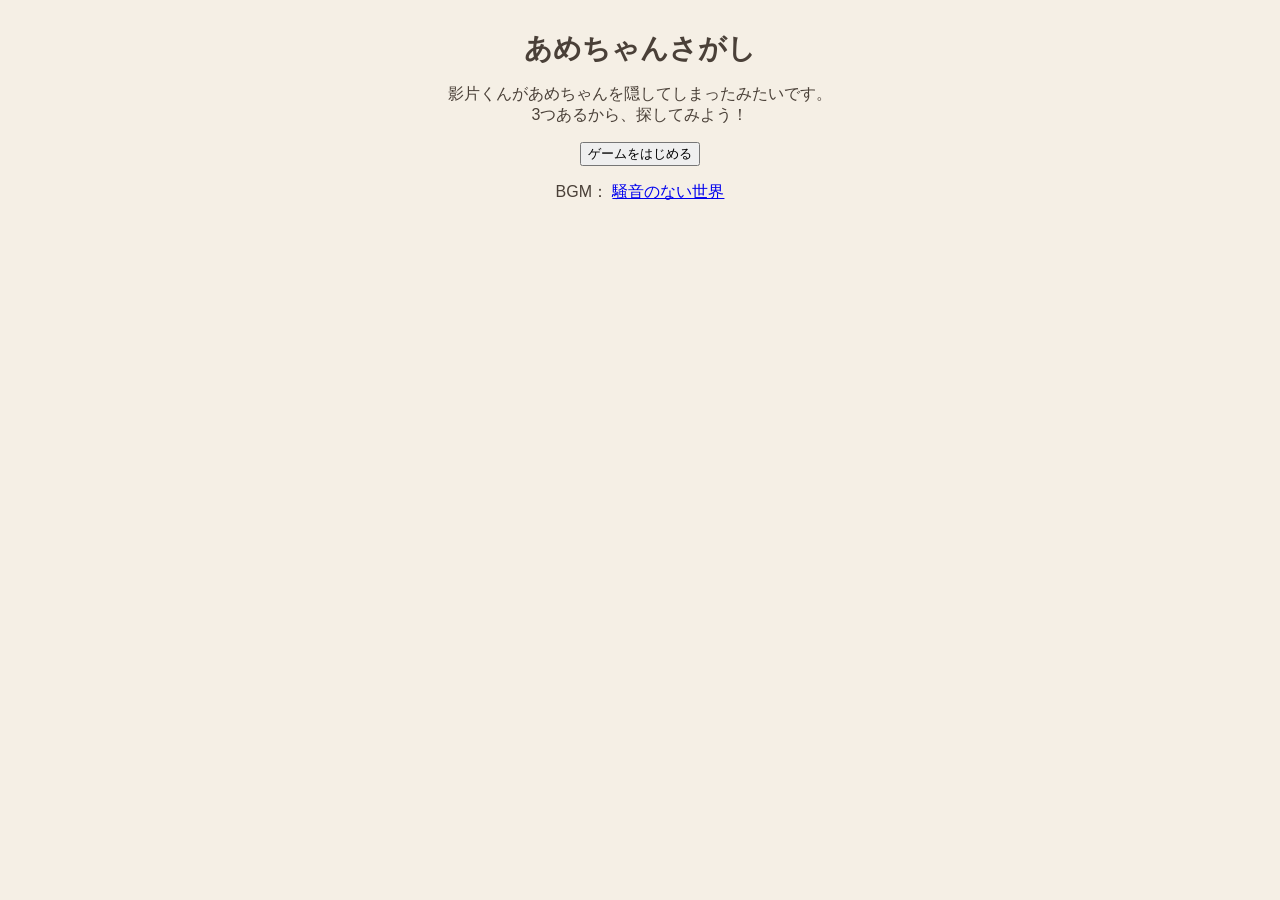
<file: index.html>
<!DOCTYPE html>
<html lang="ja">

<head>

    <meta charset="UTF-8">

    <meta
        name="viewport"
        content="width=device-width, initial-scale=1.0"
    >

    <title>あめちゃんさがし</title>

    <link rel="stylesheet" href="style.css">

</head>


<body>

<main class="game">


    <!-- =========================
         タイトル画面
    ========================== -->

    <div id="title-screen">

        <h1>あめちゃんさがし</h1>

        <p>
            影片くんがあめちゃんを隠してしまったみたいです。<br>
            3つあるから、探してみよう！
        </p>

        <button id="start-button">
            ゲームをはじめる
        </button>

    </div>


    <!-- =========================
         ゲーム本体
    ========================== -->

    <div id="game-screen" class="hidden">


        <h1>あめちゃんさがし</h1>


        <p id="message">
            影片くんがあめちゃんを隠してしまったみたいです。<br>
            3つあるから、探してみよう！
        </p>


        <p id="count">
            見つけた飴：0 / 3
        </p>


        <!-- =========================
             ゲーム画面
        ========================== -->

        <div id="game-area">


            <!-- ぬいぐるみ -->

            <button class="motif teddy wrong">

                <img
                    src="images/teddy.png"
                    alt="ぬいぐるみ"
                >

            </button>


            <!-- 人形 -->

            <button class="motif doll wrong">

                <img
                    src="images/doll.png"
                    alt="人形"
                >

            </button>


            <!-- 飴① -->

            <button class="candy candy1">

                <img
                    src="images/candy.png"
                    alt="飴"
                >

            </button>


            <!-- 飴② -->

            <button class="candy candy2">

                <img
                    src="images/candy.png"
                    alt="飴"
                >

            </button>


            <!-- 飴③ -->

            <button class="candy candy3">

                <img
                    src="images/candy.png"
                    alt="飴"
                >

            </button>


        </div>


        <!-- =========================
             影片みか＋セリフ
        ========================== -->

        <div class="character-area">


            <div id="reaction">
                あめちゃん探してみてなぁ～
            </div>


            <img
                src="images/mika.png"
                alt="影片みか"
                class="mika"
            >


        </div>


    </div>


    <!-- =========================
     クリア画面
========================== -->

<div id="clear-screen" class="hidden">


    <img
        src="images/clear.png"
        alt="CLEAR"
        class="clear-image"
    >


    <p class="clear">
        CLEAR!
    </p>


    <p>
        んふふ、一緒に食べたらもっとおいしいなぁ
    </p>


    <p>
        夢小説が解禁されました！
    </p>


    <button id="novel-button">
        夢小説を読む
    </button>


    <br>


    <button id="again">
        もう一度遊ぶ
    </button>


</div>

    <!-- =========================
         BGM
    ========================== -->

    <audio
        id="bgm"
        src="music/bgm.mp3"
        loop
    ></audio>

    <!-- =========================
         BGMクレジット
    ========================== -->

    <p class="music-credit">
        BGM：
        <a
            href="https://noiselessworld.net/"
            target="_blank"
            rel="noopener noreferrer"
        >
            騒音のない世界
        </a>
    </p>


</main>


<script src="script.js"></script>

</body>

</html>
</file>
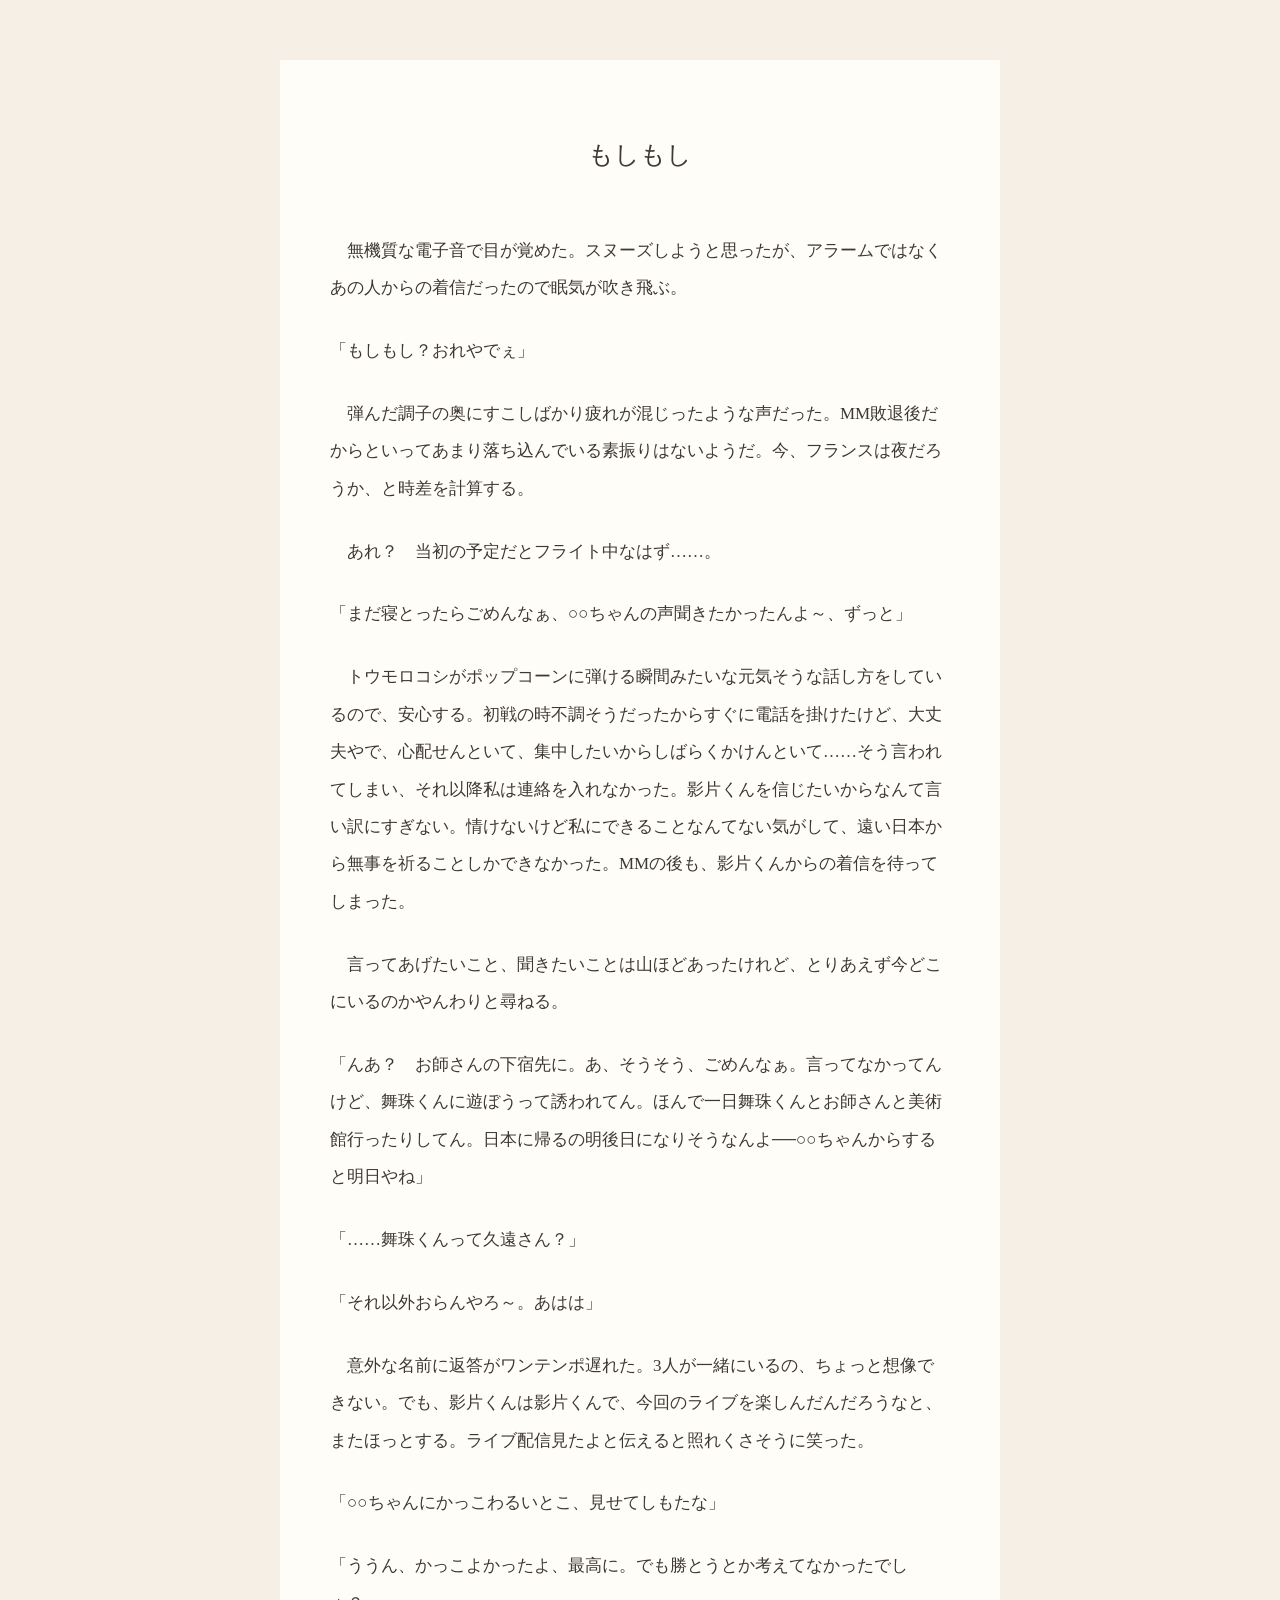
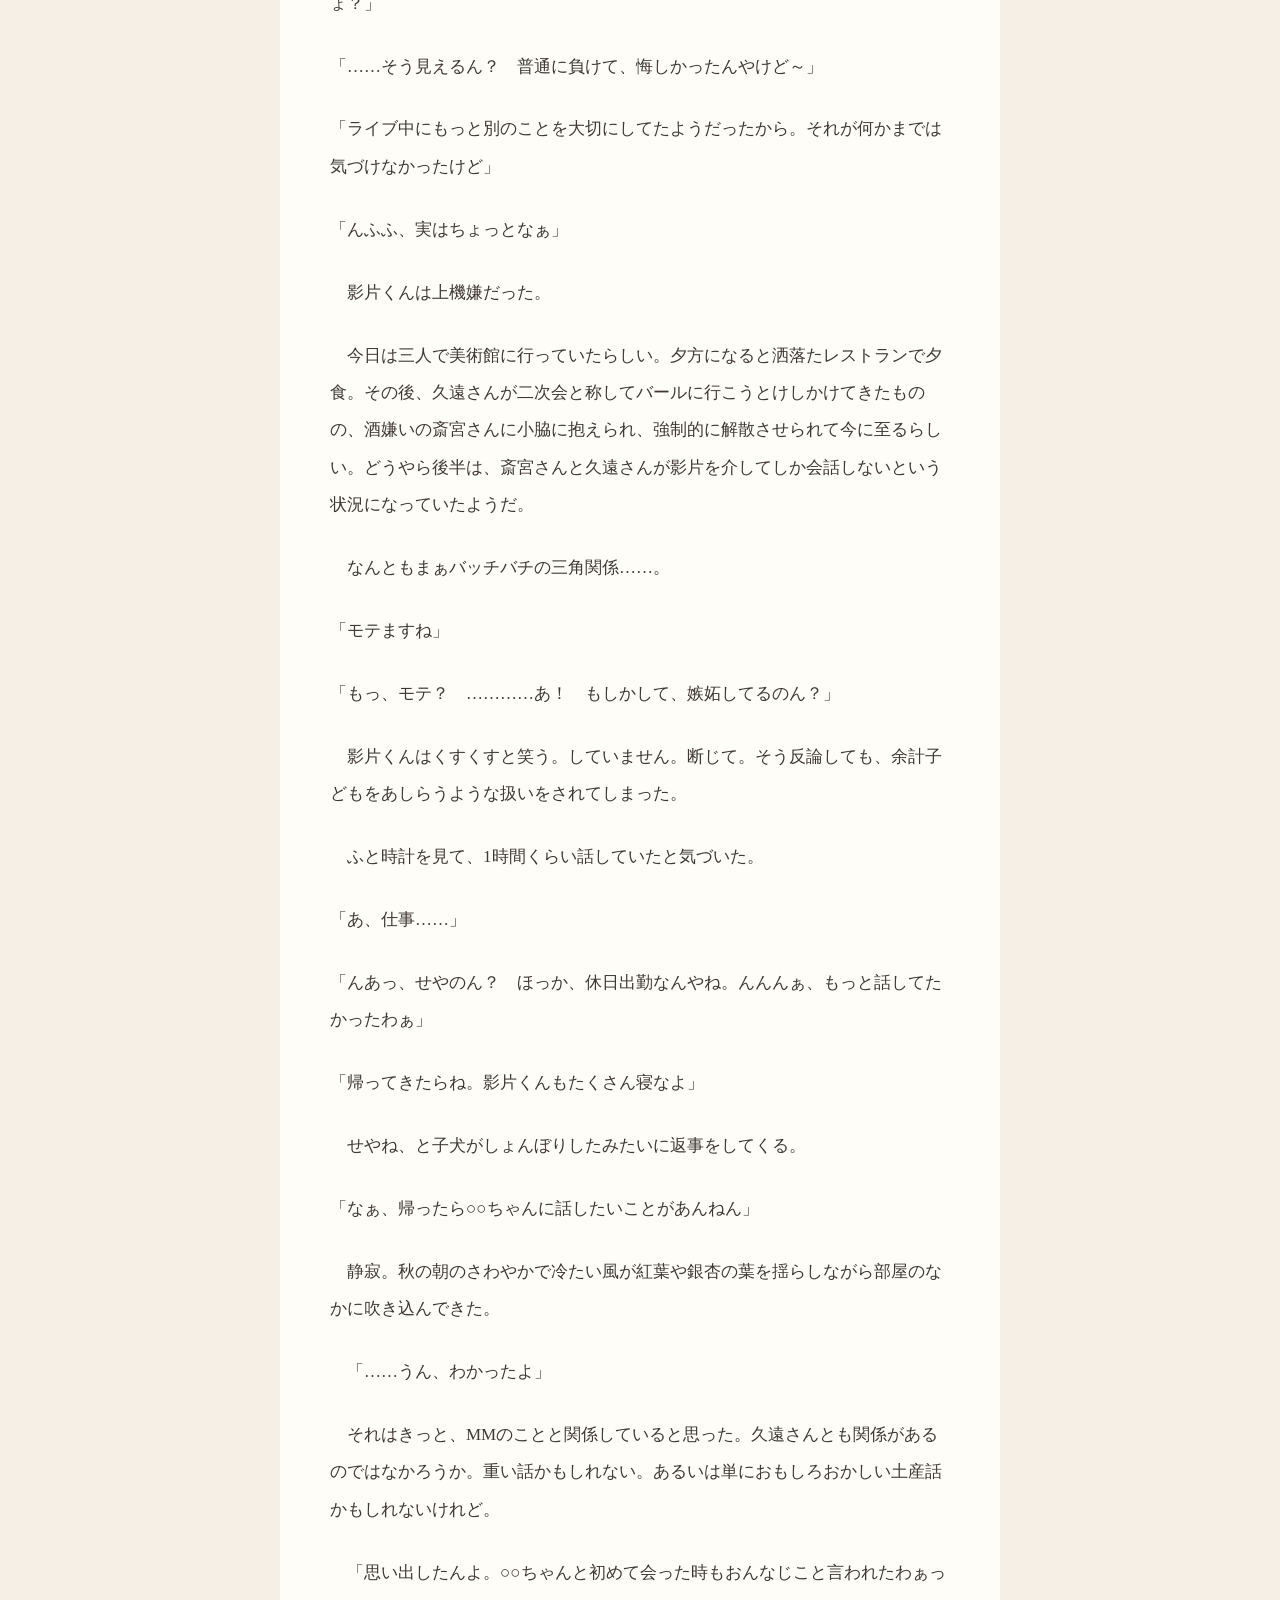
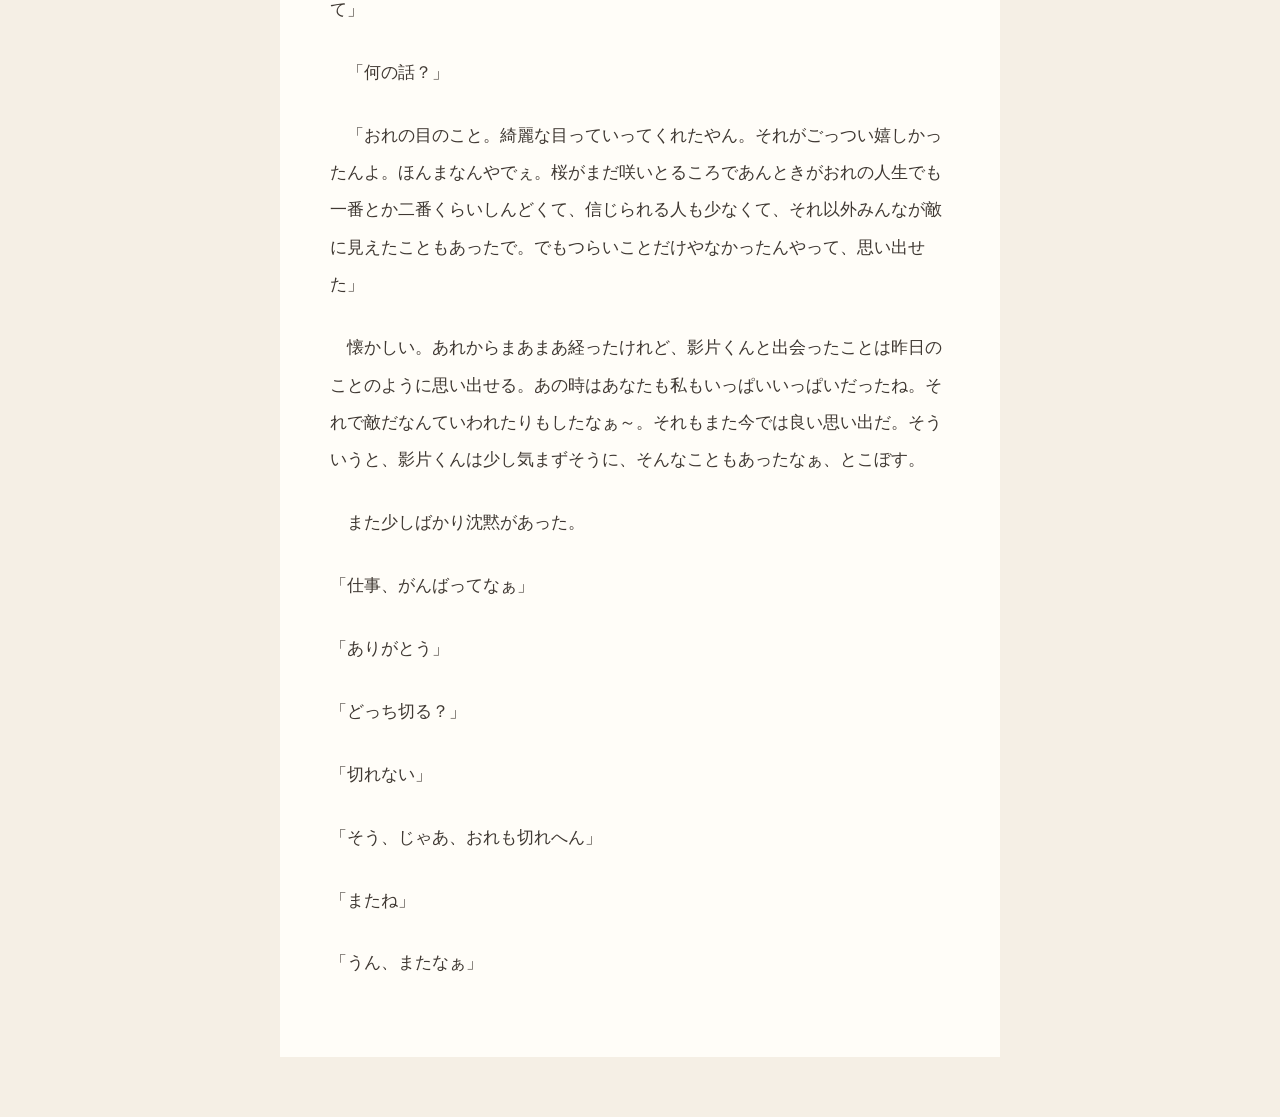
<file: novel1.html>
<!DOCTYPE html>
<html lang="ja">

<head>

    <meta charset="UTF-8">

    <meta
        name="viewport"
        content="width=device-width, initial-scale=1.0"
    >

    <title>もしもし</title>


    <style>

        body {

            margin: 0;

            background: #f5efe5;

            color: #3f3832;

            font-family:
                "Yu Mincho",
                "Hiragino Mincho ProN",
                serif;

        }


        .novel {

            max-width: 720px;

            margin: 60px auto;

            padding: 50px;

            background: #fffdf8;

            box-sizing: border-box;

            line-height: 2.2;

            font-size: 17px;

        }


        h1 {

            text-align: center;

            font-size: 25px;

            font-weight: normal;

            margin-bottom: 50px;

        }


        p {

            margin: 0 0 1.5em;

            text-indent: 1em;

        }


        p.dialogue {

            text-indent: 0;

        }


        @media (max-width: 600px) {

            .novel {

                width: 92%;

                margin: 25px auto;

                padding: 25px;

                font-size: 16px;

                line-height: 2;

            }

        }

    </style>

</head>


<body>

    <audio
        id="bgm"
        src="music/bgm.mp3"
        autoplay
        loop
    ></audio>

<main class="novel">


<h1>もしもし</h1>


<p>
無機質な電子音で目が覚めた。スヌーズしようと思ったが、アラームではなくあの人からの着信だったので眠気が吹き飛ぶ。
</p>


<p class="dialogue">
「もしもし？おれやでぇ」
</p>


<p>
弾んだ調子の奥にすこしばかり疲れが混じったような声だった。MM敗退後だからといってあまり落ち込んでいる素振りはないようだ。今、フランスは夜だろうか、と時差を計算する。
</p>


<p>
あれ？　当初の予定だとフライト中なはず……。
</p>


<p class="dialogue">
「まだ寝とったらごめんなぁ、○○ちゃんの声聞きたかったんよ～、ずっと」
</p>


<p>
トウモロコシがポップコーンに弾ける瞬間みたいな元気そうな話し方をしているので、安心する。初戦の時不調そうだったからすぐに電話を掛けたけど、大丈夫やで、心配せんといて、集中したいからしばらくかけんといて……そう言われてしまい、それ以降私は連絡を入れなかった。影片くんを信じたいからなんて言い訳にすぎない。情けないけど私にできることなんてない気がして、遠い日本から無事を祈ることしかできなかった。MMの後も、影片くんからの着信を待ってしまった。
</p>


<p>
言ってあげたいこと、聞きたいことは山ほどあったけれど、とりあえず今どこにいるのかやんわりと尋ねる。
</p>


<p class="dialogue">
「んあ？　お師さんの下宿先に。あ、そうそう、ごめんなぁ。言ってなかってんけど、舞珠くんに遊ぼうって誘われてん。ほんで一日舞珠くんとお師さんと美術館行ったりしてん。日本に帰るの明後日になりそうなんよ──○○ちゃんからすると明日やね」
</p>


<p class="dialogue">
「……舞珠くんって久遠さん？」
</p>


<p class="dialogue">
「それ以外おらんやろ～。あはは」
</p>


<p>
意外な名前に返答がワンテンポ遅れた。3人が一緒にいるの、ちょっと想像できない。でも、影片くんは影片くんで、今回のライブを楽しんだんだろうなと、またほっとする。ライブ配信見たよと伝えると照れくさそうに笑った。
</p>


<p class="dialogue">
「○○ちゃんにかっこわるいとこ、見せてしもたな」
</p>


<p class="dialogue">
「ううん、かっこよかったよ、最高に。でも勝とうとか考えてなかったでしょ？」
</p>


<p class="dialogue">
「……そう見えるん？　普通に負けて、悔しかったんやけど～」
</p>


<p class="dialogue">
「ライブ中にもっと別のことを大切にしてたようだったから。それが何かまでは気づけなかったけど」
</p>


<p class="dialogue">
「んふふ、実はちょっとなぁ」
</p>


<p>
影片くんは上機嫌だった。
</p>


<p>
今日は三人で美術館に行っていたらしい。夕方になると洒落たレストランで夕食。その後、久遠さんが二次会と称してバールに行こうとけしかけてきたものの、酒嫌いの斎宮さんに小脇に抱えられ、強制的に解散させられて今に至るらしい。どうやら後半は、斎宮さんと久遠さんが影片を介してしか会話しないという状況になっていたようだ。
</p>


<p>
なんともまぁバッチバチの三角関係……。
</p>


<p class="dialogue">
「モテますね」
</p>


<p class="dialogue">
「もっ、モテ？　…………あ！　もしかして、嫉妬してるのん？」
</p>


<p>
影片くんはくすくすと笑う。していません。断じて。そう反論しても、余計子どもをあしらうような扱いをされてしまった。
</p>


<p>
ふと時計を見て、1時間くらい話していたと気づいた。
</p>


<p class="dialogue">
「あ、仕事……」
</p>


<p class="dialogue">
「んあっ、せやのん？　ほっか、休日出勤なんやね。んんんぁ、もっと話してたかったわぁ」
</p>


<p class="dialogue">
「帰ってきたらね。影片くんもたくさん寝なよ」
</p>


<p>
せやね、と子犬がしょんぼりしたみたいに返事をしてくる。
</p>


<p class="dialogue">
「なぁ、帰ったら○○ちゃんに話したいことがあんねん」
</p>


<p>
静寂。秋の朝のさわやかで冷たい風が紅葉や銀杏の葉を揺らしながら部屋のなかに吹き込んできた。
</p>


<p>
「……うん、わかったよ」
</p>


<p>
それはきっと、MMのことと関係していると思った。久遠さんとも関係があるのではなかろうか。重い話かもしれない。あるいは単におもしろおかしい土産話かもしれないけれど。
</p>


<p>
「思い出したんよ。○○ちゃんと初めて会った時もおんなじこと言われたわぁって」
</p>


<p>
「何の話？」
</p>


<p>
「おれの目のこと。綺麗な目っていってくれたやん。それがごっつい嬉しかったんよ。ほんまなんやでぇ。桜がまだ咲いとるころであんときがおれの人生でも一番とか二番くらいしんどくて、信じられる人も少なくて、それ以外みんなが敵に見えたこともあったで。でもつらいことだけやなかったんやって、思い出せた」
</p>


<p>
懐かしい。あれからまあまあ経ったけれど、影片くんと出会ったことは昨日のことのように思い出せる。あの時はあなたも私もいっぱいいっぱいだったね。それで敵だなんていわれたりもしたなぁ～。それもまた今では良い思い出だ。そういうと、影片くんは少し気まずそうに、そんなこともあったなぁ、とこぼす。
</p>


<p>
また少しばかり沈黙があった。
</p>


<p class="dialogue">
「仕事、がんばってなぁ」
</p>


<p class="dialogue">
「ありがとう」
</p>


<p class="dialogue">
「どっち切る？」
</p>


<p class="dialogue">
「切れない」
</p>


<p class="dialogue">
「そう、じゃあ、おれも切れへん」
</p>


<p class="dialogue">
「またね」
</p>


<p class="dialogue">
「うん、またなぁ」
</p>


</main>

</body>

</html>
</file>
<file: style.css>
body {

    margin: 0;

    background: #f5efe5;

    font-family: sans-serif;

    color: #4a4038;

}


.game {

    width: 90%;

    max-width: 1000px;

    margin: 30px auto;

    text-align: center;

}


h1 {

    font-size: 28px;

    margin-bottom: 10px;

}


#message {

    line-height: 1.8;

}


#count {

    font-weight: bold;

    margin: 20px;

}


/* =========================
   ゲーム画面
========================= */

#game-area {

    position: relative;

    width: 100%;

    aspect-ratio: 16 / 9;

    margin-top: 20px;

    background-image:
        url("images/background.png");

    background-size: cover;

    background-position: center;

    border: 5px solid #6f5945;

    box-sizing: border-box;

    overflow: hidden;

}


/* =========================
   モチーフ
========================= */

.motif {
    position: absolute;
    z-index: 5;

    padding: 0;
    margin: 0;

    border: none;
    outline: none;

    background: transparent;

    cursor: pointer;

    appearance: none;
    -webkit-appearance: none;

    transition: transform 0.15s ease;
}


.motif:hover {
    transform: scale(1.12);
}

.motif:focus {
    outline: none;
}


.motif img {

    display: block;

    width: 100%;

    height: 100%;

    object-fit: contain;

}


/* ぬいぐるみ */

.teddy {

    left: 3%;

    bottom: 20%;

    width: 15%;

    height: 20%;

}


/* 人形 */

.doll {

    right: 25%;

    bottom: 10%;

    width: 13%;

    height: 18%;

}


/* =========================
   飴
========================= */

.candy {

    position: absolute;

    z-index: 10;

    width: 4%;

    height: 8%;

    padding: 0;

    background: none;

    border: none;

    cursor: pointer;

}


.candy img {

    width: 100%;

    height: 100%;

    object-fit: contain;

    display: block;

}


.candy:hover {

    transform: scale(1.4);

}


/* 飴の位置 */

.candy1 {

    left: 27%;

    top: 28%;

}


.candy2 {

    left: 55%;

    top: 67%;

}


.candy3 {

    right: 14%;

    top: 31%;

}


/* =========================
   飴発見アニメーション
========================= */

.candy.found {

    animation:
        foundCandy
        0.4s
        ease-out
        forwards;

}


@keyframes foundCandy {

    0% {

        transform: scale(1);

    }

    50% {

        transform:
            scale(1.7)
            rotate(10deg);

    }

    100% {

        transform: scale(0);

        opacity: 0;

    }

}


/* =========================
   影片みか＋セリフ
========================= */

.character-area {

    position: relative;

    min-height: 280px;

    display: flex;

    align-items: center;

    justify-content: center;

    gap: 30px;

}


/* セリフ */

#reaction {

    width: 45%;

    min-height: 50px;

    font-size: 20px;

    font-weight: bold;

    display: flex;

    align-items: center;

    justify-content: center;

}


/* 影片みか */

.mika {

    width: 30%;

    max-height: 300px;

    object-fit: contain;

    object-position: bottom;

}


/* =========================
   CLEAR
========================= */

#clear-screen {

    padding: 30px;

}


.clear {

    font-size: 40px;

    font-weight: bold;

}


.clear-image {

    width: 300px;

    max-width: 80%;

    max-height: 400px;

    object-fit: contain;

}


/* =========================
   非表示
========================= */

.hidden {

    display: none;

}


/* =========================
   ボタン
========================= */

button {

    cursor: pointer;

}


#novel-button,

#again {

    font-size: 18px;

    padding: 10px 20px;

    margin: 5px;

    background: white;

    border: 2px solid #8d7054;

    border-radius: 5px;

}


/* =========================
   スマホ
========================= */

@media (max-width: 600px) {


    .game {

        width: 94%;

        margin: 20px auto;

    }


    h1 {

        font-size: 23px;

    }


    #game-area {

        aspect-ratio: 4 / 3;

        border-width: 3px;

    }


    .character-area {

        min-height: 220px;

        gap: 10px;

    }


    #reaction {

        width: 50%;

        font-size: 16px;

    }


    .mika {

        width: 40%;

        max-height: 240px;

    }


    .candy {

        width: 6%;

        height: 9%;

    }


    .teddy {

        width: 20%;

        height: 22%;

    }


    .doll {

        width: 18%;

        height: 20%;

    }


}

.clear-image {

    display: block;

    width: 300px;

    max-width: 80%;

    max-height: 400px;

    object-fit: contain;

    margin: 0 auto 20px;

}
</file>
